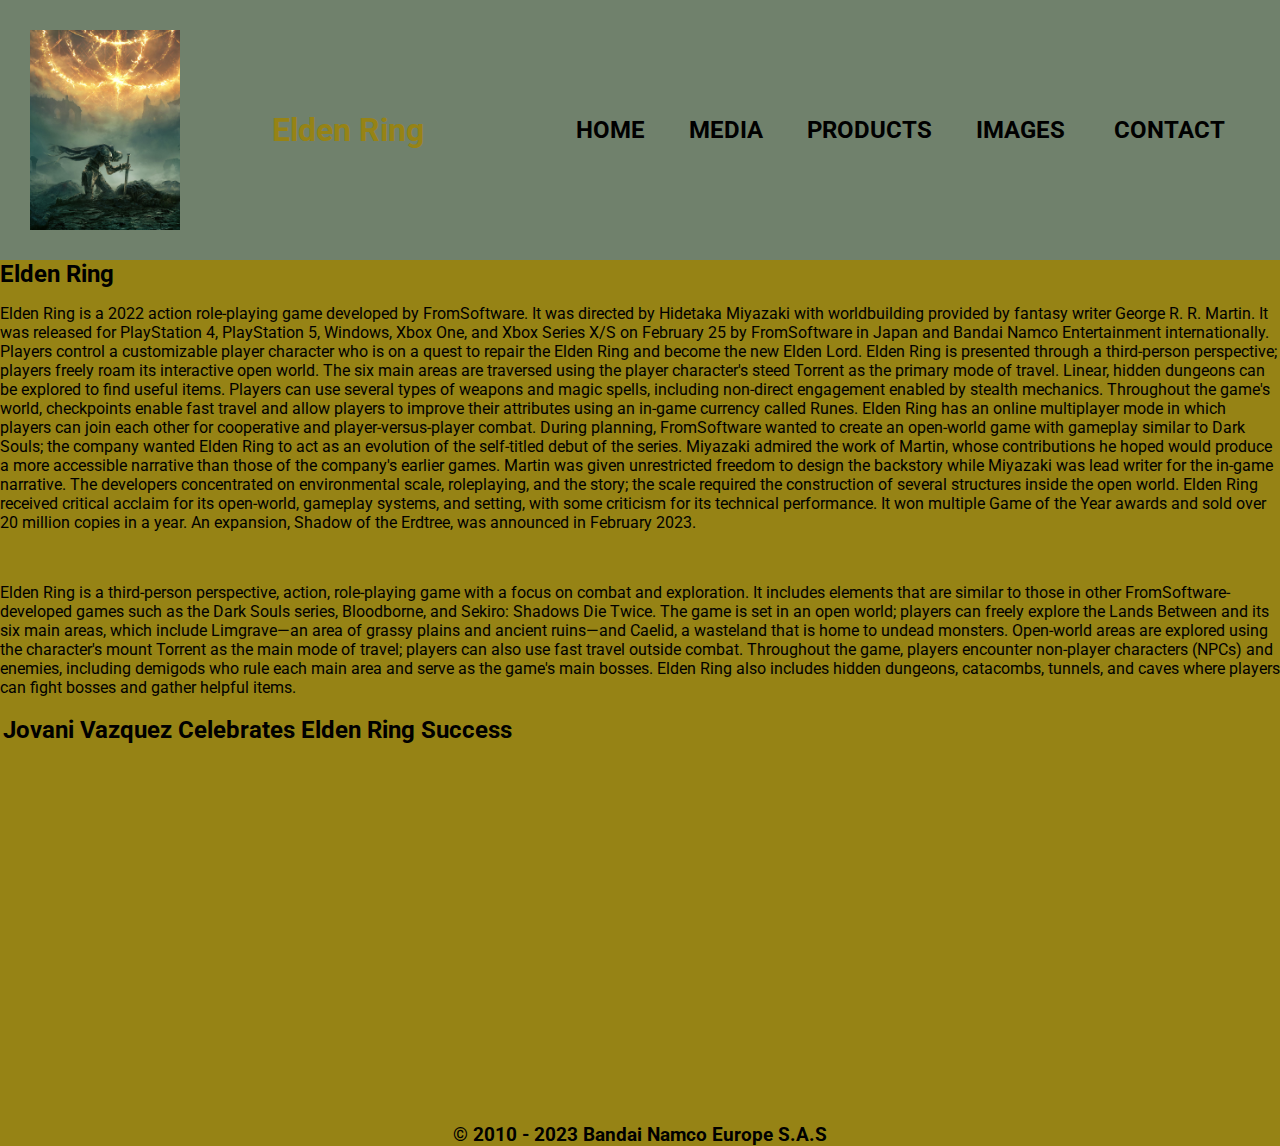
<file: index.html>
<!DOCTYPE html>
<html lang="en">

<head>
  <meta charset="UTF-8">
  <meta name="viewport" content="width=device-width, initial-scale=1.0">
  <meta name="description"
    content="Elden Ring is a 2022 action role-playing game developed by FromSoftware. It was directed by Hidetaka Miyazaki">
  <meta name="keywords" content="Elden ring, Elden ring game, Elden ring get game">

  <title>Elden Ring</title>
  <link href="https://cdn.jsdelivr.net/npm/bootstrap@5.3.1/dist/css/bootstrap.min.css" rel="stylesheet"
    integrity="sha384-4bw+/aepP/YC94hEpVNVgiZdgIC5+VKNBQNGCHeKRQN+PtmoHDEXuppvnDJzQIu9" crossorigin="anonymous">

  <link rel="stylesheet" href="css/style.css">

  <link rel="shortcut icon" href="https://th.bing.com/th/id/OIP.Rjn-15ym_UPBBQ787rYgFwHaHa?pid=ImgDet&rs=1"
    type="image/x-icon">

</head>

<body>
  <header>
    <img class="logo" src="img/Elden-Ring-poster-portrait-ms-ogbrevqugd.jpg" alt="Elden Logo">

    <h1 class="elden">Elden Ring</h1>

    <nav>
      <ul>
        <li> <a href="index.html"> Home </a></li>
        <li> <a href="html/media.html"> Media </a></li>
        <li> <a href="html/products.html"> Products </a></li>
        <li> <a href="html/images.html"> Images </a></li>
        <li> <a class="contact" href="html/contact.html"> Contact </a></li>
      </ul>
    </nav>

  </header>

  <main>

    <h2 class="parrafo">Elden Ring</h2>

    <p class="parrafo">Elden Ring is a 2022 action role-playing game developed by FromSoftware. It was directed by
      Hidetaka Miyazaki with worldbuilding provided by fantasy writer George R. R. Martin. It was released for
      PlayStation 4, PlayStation 5, Windows, Xbox One, and Xbox Series X/S on February 25 by FromSoftware in Japan and
      Bandai Namco Entertainment internationally. Players control a customizable player character who is on a quest to
      repair the Elden Ring and become the new Elden Lord.

      Elden Ring is presented through a third-person perspective; players freely roam its interactive open world. The
      six main areas are traversed using the player character's steed Torrent as the primary mode of travel. Linear,
      hidden dungeons can be explored to find useful items. Players can use several types of weapons and magic spells,
      including non-direct engagement enabled by stealth mechanics. Throughout the game's world, checkpoints enable fast
      travel and allow players to improve their attributes using an in-game currency called Runes. Elden Ring has an
      online multiplayer mode in which players can join each other for cooperative and player-versus-player combat.

      During planning, FromSoftware wanted to create an open-world game with gameplay similar to Dark Souls; the company
      wanted Elden Ring to act as an evolution of the self-titled debut of the series. Miyazaki admired the work of
      Martin, whose contributions he hoped would produce a more accessible narrative than those of the company's earlier
      games. Martin was given unrestricted freedom to design the backstory while Miyazaki was lead writer for the
      in-game narrative. The developers concentrated on environmental scale, roleplaying, and the story; the scale
      required the construction of several structures inside the open world.

      Elden Ring received critical acclaim for its open-world, gameplay systems, and setting, with some criticism for
      its technical performance. It won multiple Game of the Year awards and sold over 20 million copies in a year. An
      expansion, Shadow of the Erdtree, was announced in February 2023.</p>
    <br>
    <p>Elden Ring is a third-person perspective, action, role-playing game with a focus on combat and exploration. It
      includes elements that are similar to those in other FromSoftware-developed games such as the Dark Souls series,
      Bloodborne, and Sekiro: Shadows Die Twice. The game is set in an open world; players can freely explore the Lands
      Between and its six main areas, which include Limgrave—an area of grassy plains and ancient ruins—and Caelid, a
      wasteland that is home to undead monsters. Open-world areas are explored using the character's mount Torrent as
      the main mode of travel; players can also use fast travel outside combat. Throughout the game, players encounter
      non-player characters (NPCs) and enemies, including demigods who rule each main area and serve as the game's main
      bosses. Elden Ring also includes hidden dungeons, catacombs, tunnels, and caves where players can fight bosses and
      gather helpful items.</p>

    <table>
      <tr>
        <td>
          <h2>Jovani Vazquez Celebrates Elden Ring Success</h2>
          <iframe width="560" height="315" src="https://www.youtube.com/embed/gN5hj3vXMX8" title="YouTube video player"
            frameborder="0"
            allow="accelerometer; autoplay; clipboard-write; encrypted-media; gyroscope; picture-in-picture; web-share"
            allowfullscreen></iframe>
        </td>
      </tr>
    </table>

  </main>

  <br>
  <br>


  <br>

  <footer>© 2010 - 2023 Bandai Namco Europe S.A.S</footer>


  <script src="https://cdn.jsdelivr.net/npm/bootstrap@5.3.1/dist/js/bootstrap.bundle.min.js"
    integrity="sha384-HwwvtgBNo3bZJJLYd8oVXjrBZt8cqVSpeBNS5n7C8IVInixGAoxmnlMuBnhbgrkm"
    crossorigin="anonymous"></script>
</body>

</html>
</file>
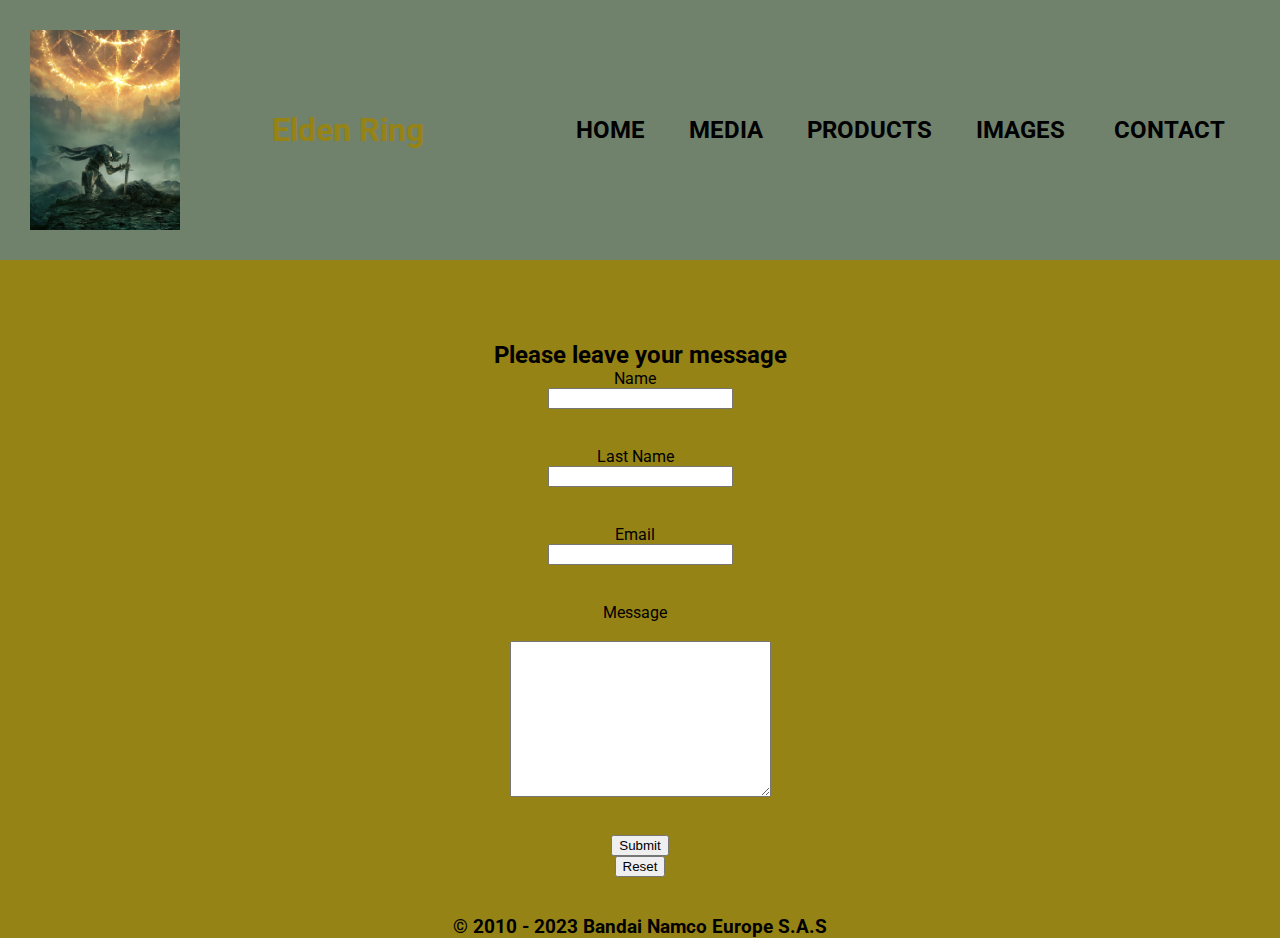
<file: html/contact.html>
<!DOCTYPE html>
<html lang="en">

<head>
    <meta charset="UTF-8">
    <meta name="viewport" content="width=device-width, initial-scale=1.0">
    <meta name="description" content="Contact through form on game of the year elden ring">
    <meta name="keywords"
        content="Elden ring contact, bandai namco contact, bandai contact, dark souls contact, souls games contact">


    <title>Elden Ring - Contacto</title>
    <link href="https://cdn.jsdelivr.net/npm/bootstrap@5.3.1/dist/css/bootstrap.min.css" rel="stylesheet"
        integrity="sha384-4bw+/aepP/YC94hEpVNVgiZdgIC5+VKNBQNGCHeKRQN+PtmoHDEXuppvnDJzQIu9" crossorigin="anonymous">
    <link rel="stylesheet" href="../css/style.css">
    <link rel="shortcut icon" href="https://th.bing.com/th/id/OIP.Rjn-15ym_UPBBQ787rYgFwHaHa?pid=ImgDet&rs=1"
        type="image/x-icon">
</head>

<body>
    <header>
        <img class="logo" src="../img/Elden-Ring-poster-portrait-ms-ogbrevqugd.jpg" alt="Elden Logo">
        <h1>Elden Ring</h1>

        <nav>
            <ul>
                <li> <a href="../index.html"> Home </a></li>
                <li> <a href="media.html"> Media </a></li>
                <li> <a href="products.html"> Products </a></li>
                <li> <a href="images.html"> Images </a></li>
                <li> <a class="contact" href="contact.html"> Contact </a></li>
            </ul>
        </nav>
    </header>



    <div class="form-container">
        <h1>Contact Form</h1>

        <form>
            <h2>Please leave your message</h2>

            <label for="name">Name</label>
            <input type="text" id="name">
            <br><br>
            <label for="last-name">Last Name</label>
            <input type="text" id="last-name">
            <br><br>
            <label for="email">Email</label>
            <input type="email" id="email">
            <br><br>

            <label for="message">Message</label><br>
            <textarea name="" id="message" cols="30" rows="10"></textarea>
            <br><br>
            <input type="submit">
            <input type="reset">
        </form>
    </div>

    <br><br>

    <footer>© 2010 - 2023 Bandai Namco Europe S.A.S</footer>


    <script src="https://cdn.jsdelivr.net/npm/bootstrap@5.3.1/dist/js/bootstrap.bundle.min.js"
        integrity="sha384-HwwvtgBNo3bZJJLYd8oVXjrBZt8cqVSpeBNS5n7C8IVInixGAoxmnlMuBnhbgrkm"
        crossorigin="anonymous"></script>
</body>

</html>
</file>
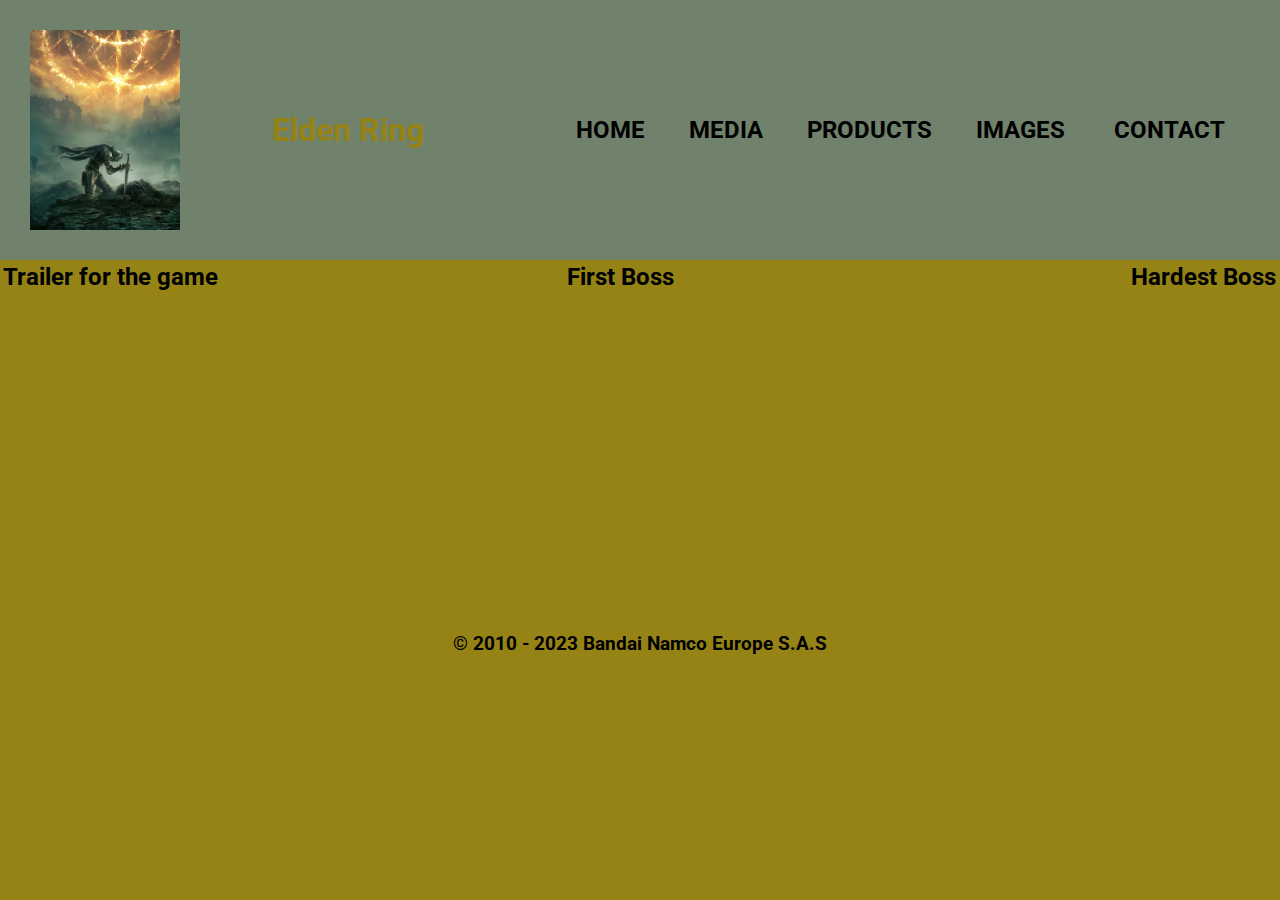
<file: html/media.html>
<!DOCTYPE html>
<html lang="en">

<head>
  <meta charset="UTF-8">
  <meta name="viewport" content="width=device-width, initial-scale=1.0">
  <meta name="description" content="Trailer for elden ring, first boss on the game, malenia, hardest boss in the game">
  <meta name="keywords"
    content="Elden ring videos, elden ring boss, elden ring first boss, elden ring hard boss, elden ring malenia, malenia, margit, elden ring trailer, elden ring game video, elden ring video, elden ring gameplay">

  <title>Elden Ring - Media</title>
  <link href="https://cdn.jsdelivr.net/npm/bootstrap@5.3.1/dist/css/bootstrap.min.css" rel="stylesheet"
    integrity="sha384-4bw+/aepP/YC94hEpVNVgiZdgIC5+VKNBQNGCHeKRQN+PtmoHDEXuppvnDJzQIu9" crossorigin="anonymous">
  <link rel="stylesheet" href="../css/style.css">
  <link rel="shortcut icon" href="https://th.bing.com/th/id/OIP.Rjn-15ym_UPBBQ787rYgFwHaHa?pid=ImgDet&rs=1"
    type="image/x-icon">
</head>

<body>
  <header>
    <img class="logo" src="../img/Elden-Ring-poster-portrait-ms-ogbrevqugd.jpg" alt="Elden Logo">
    <h1>Elden Ring</h1>

    <nav>
      <ul>
        <li> <a href="../index.html"> Home </a></li>
        <li> <a href="media.html"> Media </a></li>
        <li> <a href="products.html"> Products </a></li>
        <li> <a href="images.html"> Images </a></li>
        <li> <a class="contact" href="contact.html"> Contact </a></li>
      </ul>
    </nav>

  </header>

  <table>
    <tr>
      <td>
        <h2>Trailer for the game</h2>
        <iframe width="560" height="315" src="https://www.youtube.com/embed/E3Huy2cdih0" title="YouTube video player"
          frameborder="0"
          allow="accelerometer; autoplay; clipboard-write; encrypted-media; gyroscope; picture-in-picture; web-share"
          allowfullscreen></iframe>
      </td>
      <td>
        <h2>First Boss</h2>
        <iframe width="560" height="315" src="https://www.youtube.com/embed/jQhfP79H09g" title="YouTube video player"
          frameborder="0"
          allow="accelerometer; autoplay; clipboard-write; encrypted-media; gyroscope; picture-in-picture; web-share"
          allowfullscreen></iframe>
      </td>
      <td>
        <h2>Hardest Boss</h2>
        <iframe width="560" height="315" src="https://www.youtube.com/embed/D_iqjI2p7F4" title="YouTube video player"
          frameborder="0"
          allow="accelerometer; autoplay; clipboard-write; encrypted-media; gyroscope; picture-in-picture; web-share"
          allowfullscreen></iframe>
      </td>
    </tr>
  </table>

  <br>

  <footer>© 2010 - 2023 Bandai Namco Europe S.A.S</footer>

  <script src="https://cdn.jsdelivr.net/npm/bootstrap@5.3.1/dist/js/bootstrap.bundle.min.js"
    integrity="sha384-HwwvtgBNo3bZJJLYd8oVXjrBZt8cqVSpeBNS5n7C8IVInixGAoxmnlMuBnhbgrkm"
    crossorigin="anonymous"></script>
</body>

</html>
</file>
<file: css/style.css>
@import url("https://fonts.googleapis.com/css2?family=Roboto&display=swap");
.logo {
  width: 150px;
}

img {
  width: 500px;
  height: auto;
}

.imagecontainer {
  display: flex;
  justify-content: space-around;
}

.image-container {
  display: flex;
  justify-content: space-between;
}

.image-wrapper {
  text-align: center;
  flex: 1;
  margin-right: 10px;
}

.eldimg {
  max-width: 100%;
  height: 100%;
}

.game {
  height: 500px;
}

.gameimg {
  width: 150%;
  height: 100%;
}

table {
  width: 100%;
}

td {
  width: 33.33%;
}

@media (max-width: 600px) {
  td {
    display: block;
    width: 100%;
  }
}
body {
  font-family: "Roboto", sans-serif;
}

header {
  background-color: #70816c;
  display: flex;
  justify-content: space-between;
  align-items: center;
  padding: 30px;
  position: sticky;
  top: 0;
}

li {
  display: inline-block;
  font-size: 1.5rem;
  text-transform: uppercase;
  font-weight: bold;
}

a {
  text-decoration: none;
  color: black;
  padding: 0px 20px;
}

body {
  background-color: #968315;
  margin: 0;
  padding: 0;
}

footer {
  text-align: center;
  font-size: 1.2rem;
  font-weight: bold;
}

h1 {
  color: #968315;
}

h2 {
  color: black;
  margin: 0;
}

form {
  display: flex;
  flex-direction: column;
  align-items: center;
}

label {
  margin-right: 10px;
}

.contact {
  padding: 9px 25px;
  border: none;
  border-radius: 50px;
  font-size: 1.5rem;
  color: black;
}

/*# sourceMappingURL=style.css.map */
</file>
